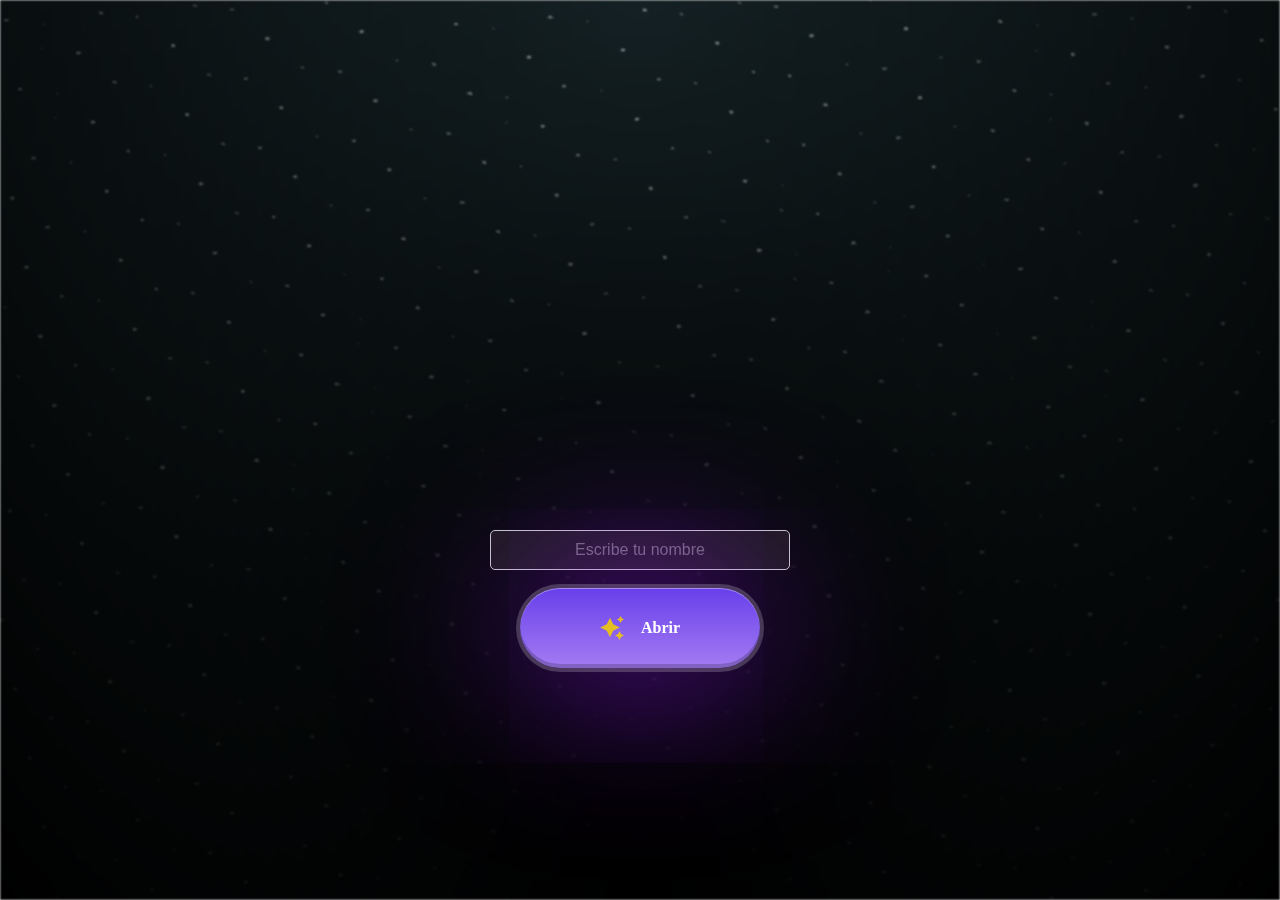
<file: index.html>
<html lang="en">

<head>
  <meta charset="UTF-8">
  <meta name="viewport" content="width=device-width, initial-scale=1.0">
  <link rel="shortcut icon" href="images/gift.png" type="image/x-icon">
  <link rel="stylesheet" href="css/index.css">

  <!-- Document Title -->
  <title>Tengo algo para ti</title>
</head>

<body>
  <!-- Background -->
  <div class="night"></div>

  <!-- Title -->
  <h1 class="title"></h1>

   <!-- Input and Button -->
   <div style="position: absolute; top: 50vh; width: 100%; display: flex; flex-direction: column; align-items: center;">
    <input
      type="text"
      id="nameInput"
      placeholder="Escribe tu nombre"
    />
    <a href="#" class="btn" id="openButton">
      <svg height="24" width="24" fill="#FFFFFF" viewBox="0 0 24 24" data-name="Layer 1" id="Layer_1" class="sparkle">
        <path
          d="M10,21.236,6.755,14.745.264,11.5,6.755,8.255,10,1.764l3.245,6.491L19.736,11.5l-6.491,3.245ZM18,21l1.5,3L21,21l3-1.5L21,18l-1.5-3L18,18l-3,1.5ZM19.333,4.667,20.5,7l1.167-2.333L24,3.5,21.667,2.333,20.5,0,19.333,2.333,17,3.5Z">
        </path>
      </svg>
      <span class="text">Abrir</span>
    </a>
  </div>

  <script src="js/index.js"></script>
</body>

</html>
</file>
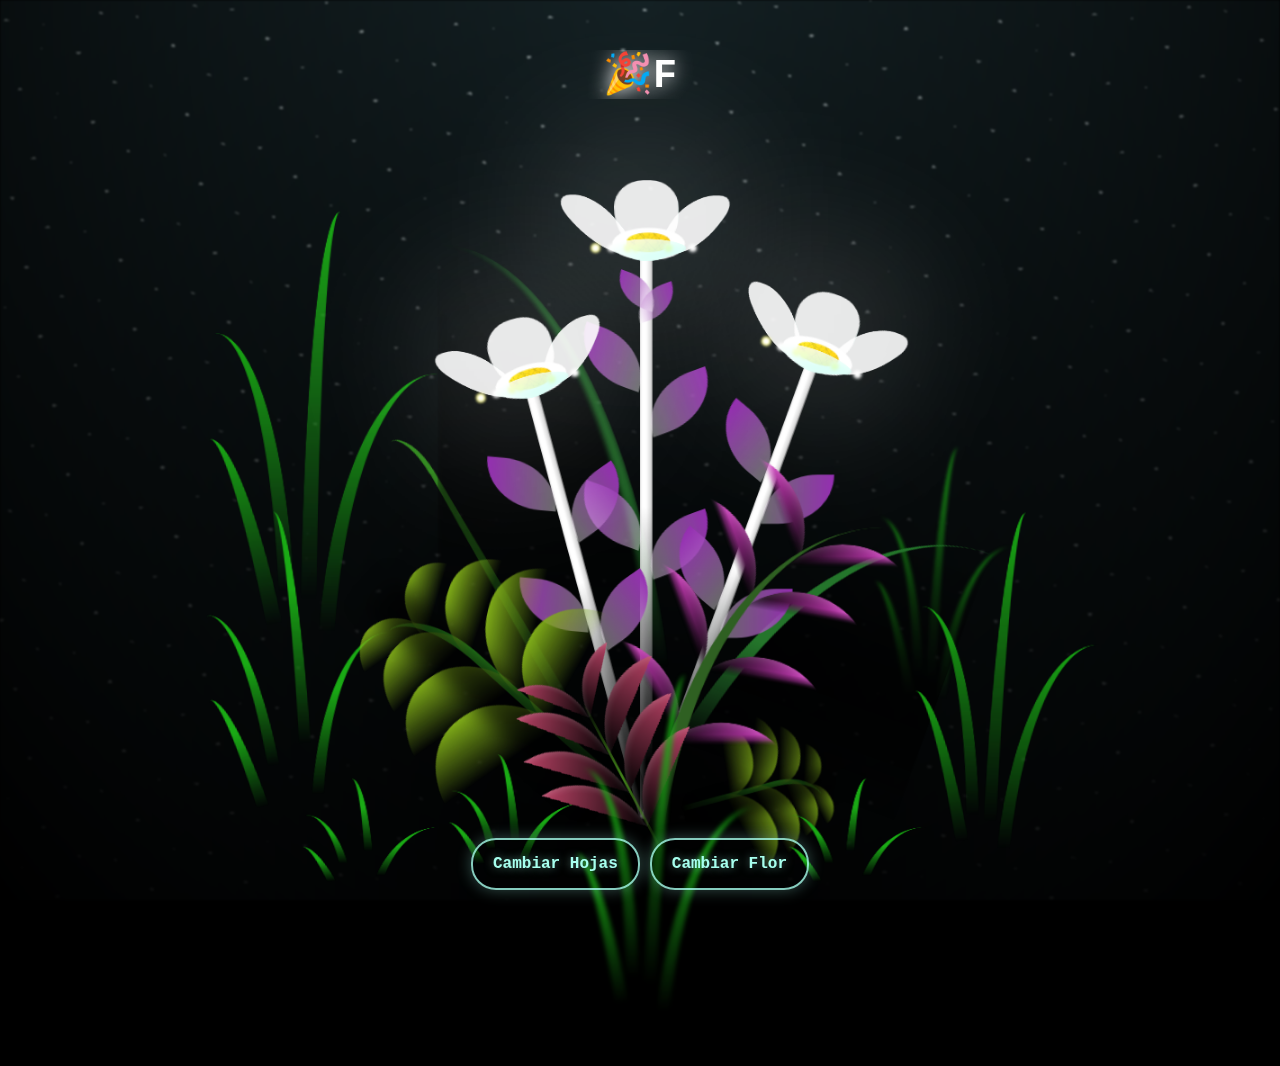
<file: flower.html>
<!DOCTYPE html>
<html lang="en">

<head>
  <meta charset="UTF-8">
  <meta http-equiv="X-UA-Compatible" content="IE=edge">
  <meta name="viewport" content="width=device-width, initial-scale=1.0">
  <link rel="shortcut icon" href="images/gift.png" type="image/x-icon">
  <link rel="stylesheet" href="css/style.css">

  <!-- Document Title -->
  <title>Feliz Dia!!!</title>
</head>

<body class="not-loaded">
  <!-- Background -->
  <div class="control-buttons">
    <button id="changeGradientBtn" class="gradient-button">Cambiar Hojas</button>
    <button id="changeLeavesBtn" class="gradient-button">Cambiar Flor</button>
  </div>
 
  <div class="night"></div>
  <!-- Flower -->
  <div class="flowers">
    <div class="flower flower--1">
      <div class="flower__leafs flower__leafs--1">
        <div class="flower__leaf flower__leaf--1"></div>
        <div class="flower__leaf flower__leaf--2"></div>
        <div class="flower__leaf flower__leaf--3"></div>
        <div class="flower__leaf flower__leaf--4"></div>
        <div class="flower__white-circle"></div>

        <div class="flower__light flower__light--1"></div>
        <div class="flower__light flower__light--2"></div>
        <div class="flower__light flower__light--3"></div>
        <div class="flower__light flower__light--4"></div>
        <div class="flower__light flower__light--5"></div>
        <div class="flower__light flower__light--6"></div>
        <div class="flower__light flower__light--7"></div>
        <div class="flower__light flower__light--8"></div>

      </div>
      <div class="flower__line">
        <div class="flower__line__leaf flower__line__leaf--1"></div>
        <div class="flower__line__leaf flower__line__leaf--2"></div>
        <div class="flower__line__leaf flower__line__leaf--3"></div>
        <div class="flower__line__leaf flower__line__leaf--4"></div>
        <div class="flower__line__leaf flower__line__leaf--5"></div>
        <div class="flower__line__leaf flower__line__leaf--6"></div>
      </div>
    </div>

    <div class="flower flower--2">
      <div class="flower__leafs flower__leafs--2">
        <div class="flower__leaf flower__leaf--1"></div>
        <div class="flower__leaf flower__leaf--2"></div>
        <div class="flower__leaf flower__leaf--3"></div>
        <div class="flower__leaf flower__leaf--4"></div>
        <div class="flower__white-circle"></div>

        <div class="flower__light flower__light--1"></div>
        <div class="flower__light flower__light--2"></div>
        <div class="flower__light flower__light--3"></div>
        <div class="flower__light flower__light--4"></div>
        <div class="flower__light flower__light--5"></div>
        <div class="flower__light flower__light--6"></div>
        <div class="flower__light flower__light--7"></div>
        <div class="flower__light flower__light--8"></div>

      </div>
      <div class="flower__line">
        <div class="flower__line__leaf flower__line__leaf--1"></div>
        <div class="flower__line__leaf flower__line__leaf--2"></div>
        <div class="flower__line__leaf flower__line__leaf--3"></div>
        <div class="flower__line__leaf flower__line__leaf--4"></div>
      </div>
    </div>

    <div class="flower flower--3">
      <div class="flower__leafs flower__leafs--3">
        <div class="flower__leaf flower__leaf--1"></div>
        <div class="flower__leaf flower__leaf--2"></div>
        <div class="flower__leaf flower__leaf--3"></div>
        <div class="flower__leaf flower__leaf--4"></div>
        <div class="flower__white-circle"></div>

        <div class="flower__light flower__light--1"></div>
        <div class="flower__light flower__light--2"></div>
        <div class="flower__light flower__light--3"></div>
        <div class="flower__light flower__light--4"></div>
        <div class="flower__light flower__light--5"></div>
        <div class="flower__light flower__light--6"></div>
        <div class="flower__light flower__light--7"></div>
        <div class="flower__light flower__light--8"></div>

      </div>
      <div class="flower__line">
        <div class="flower__line__leaf flower__line__leaf--1"></div>
        <div class="flower__line__leaf flower__line__leaf--2"></div>
        <div class="flower__line__leaf flower__line__leaf--3"></div>
        <div class="flower__line__leaf flower__line__leaf--4"></div>
      </div>
    </div>

    <div class="grow-ans" style="--d:1.2s">
      <div class="flower__g-long">
        <div class="flower__g-long__top"></div>
        <div class="flower__g-long__bottom"></div>
      </div>
    </div>

    <div class="growing-grass">
      <div class="flower__grass flower__grass--1">
        <div class="flower__grass--top"></div>
        <div class="flower__grass--bottom"></div>
        <div class="flower__grass__leaf flower__grass__leaf--1"></div>
        <div class="flower__grass__leaf flower__grass__leaf--2"></div>
        <div class="flower__grass__leaf flower__grass__leaf--3"></div>
        <div class="flower__grass__leaf flower__grass__leaf--4"></div>
        <div class="flower__grass__leaf flower__grass__leaf--5"></div>
        <div class="flower__grass__leaf flower__grass__leaf--6"></div>
        <div class="flower__grass__leaf flower__grass__leaf--7"></div>
        <div class="flower__grass__leaf flower__grass__leaf--8"></div>
        <div class="flower__grass__overlay"></div>
      </div>
    </div>

    <div class="growing-grass">
      <div class="flower__grass flower__grass--2">
        <div class="flower__grass--top"></div>
        <div class="flower__grass--bottom"></div>
        <div class="flower__grass__leaf flower__grass__leaf--1"></div>
        <div class="flower__grass__leaf flower__grass__leaf--2"></div>
        <div class="flower__grass__leaf flower__grass__leaf--3"></div>
        <div class="flower__grass__leaf flower__grass__leaf--4"></div>
        <div class="flower__grass__leaf flower__grass__leaf--5"></div>
        <div class="flower__grass__leaf flower__grass__leaf--6"></div>
        <div class="flower__grass__leaf flower__grass__leaf--7"></div>
        <div class="flower__grass__leaf flower__grass__leaf--8"></div>
        <div class="flower__grass__overlay"></div>
      </div>
    </div>

    <div class="grow-ans" style="--d:2.4s">
      <div class="flower__g-right flower__g-right--1">
        <div class="leaf"></div>
      </div>
    </div>

    <div class="grow-ans" style="--d:2.8s">
      <div class="flower__g-right flower__g-right--2">
        <div class="leaf"></div>
      </div>
    </div>

    <div class="grow-ans" style="--d:2.8s">
      <div class="flower__g-front">
        <div class="flower__g-front__leaf-wrapper flower__g-front__leaf-wrapper--1">
          <div class="flower__g-front__leaf"></div>
        </div>
        <div class="flower__g-front__leaf-wrapper flower__g-front__leaf-wrapper--2">
          <div class="flower__g-front__leaf"></div>
        </div>
        <div class="flower__g-front__leaf-wrapper flower__g-front__leaf-wrapper--3">
          <div class="flower__g-front__leaf"></div>
        </div>
        <div class="flower__g-front__leaf-wrapper flower__g-front__leaf-wrapper--4">
          <div class="flower__g-front__leaf"></div>
        </div>
        <div class="flower__g-front__leaf-wrapper flower__g-front__leaf-wrapper--5">
          <div class="flower__g-front__leaf"></div>
        </div>
        <div class="flower__g-front__leaf-wrapper flower__g-front__leaf-wrapper--6">
          <div class="flower__g-front__leaf"></div>
        </div>
        <div class="flower__g-front__leaf-wrapper flower__g-front__leaf-wrapper--7">
          <div class="flower__g-front__leaf"></div>
        </div>
        <div class="flower__g-front__leaf-wrapper flower__g-front__leaf-wrapper--8">
          <div class="flower__g-front__leaf"></div>
        </div>
        <div class="flower__g-front__line"></div>
      </div>
    </div>

    <div class="grow-ans" style="--d:3.2s">
      <div class="flower__g-fr">
        <div class="leaf"></div>
        <div class="flower__g-fr__leaf flower__g-fr__leaf--1"></div>
        <div class="flower__g-fr__leaf flower__g-fr__leaf--2"></div>
        <div class="flower__g-fr__leaf flower__g-fr__leaf--3"></div>
        <div class="flower__g-fr__leaf flower__g-fr__leaf--4"></div>
        <div class="flower__g-fr__leaf flower__g-fr__leaf--5"></div>
        <div class="flower__g-fr__leaf flower__g-fr__leaf--6"></div>
        <div class="flower__g-fr__leaf flower__g-fr__leaf--7"></div>
        <div class="flower__g-fr__leaf flower__g-fr__leaf--8"></div>
      </div>
    </div>

    <div class="long-g long-g--0">
      <div class="grow-ans" style="--d:3s">
        <div class="leaf leaf--0"></div>
      </div>
      <div class="grow-ans" style="--d:2.2s">
        <div class="leaf leaf--1"></div>
      </div>
      <div class="grow-ans" style="--d:3.4s">
        <div class="leaf leaf--2"></div>
      </div>
      <div class="grow-ans" style="--d:3.6s">
        <div class="leaf leaf--3"></div>
      </div>
    </div>

    <div class="long-g long-g--1">
      <div class="grow-ans" style="--d:3.6s">
        <div class="leaf leaf--0"></div>
      </div>
      <div class="grow-ans" style="--d:3.8s">
        <div class="leaf leaf--1"></div>
      </div>
      <div class="grow-ans" style="--d:4s">
        <div class="leaf leaf--2"></div>
      </div>
      <div class="grow-ans" style="--d:4.2s">
        <div class="leaf leaf--3"></div>
      </div>
    </div>

    <div class="long-g long-g--2">
      <div class="grow-ans" style="--d:4s">
        <div class="leaf leaf--0"></div>
      </div>
      <div class="grow-ans" style="--d:4.2s">
        <div class="leaf leaf--1"></div>
      </div>
      <div class="grow-ans" style="--d:4.4s">
        <div class="leaf leaf--2"></div>
      </div>
      <div class="grow-ans" style="--d:4.6s">
        <div class="leaf leaf--3"></div>
      </div>
    </div>

    <div class="long-g long-g--3">
      <div class="grow-ans" style="--d:4s">
        <div class="leaf leaf--0"></div>
      </div>
      <div class="grow-ans" style="--d:4.2s">
        <div class="leaf leaf--1"></div>
      </div>
      <div class="grow-ans" style="--d:3s">
        <div class="leaf leaf--2"></div>
      </div>
      <div class="grow-ans" style="--d:3.6s">
        <div class="leaf leaf--3"></div>
      </div>
    </div>

    <div class="long-g long-g--4">
      <div class="grow-ans" style="--d:4s">
        <div class="leaf leaf--0"></div>
      </div>
      <div class="grow-ans" style="--d:4.2s">
        <div class="leaf leaf--1"></div>
      </div>
      <div class="grow-ans" style="--d:3s">
        <div class="leaf leaf--2"></div>
      </div>
      <div class="grow-ans" style="--d:3.6s">
        <div class="leaf leaf--3"></div>
      </div>
    </div>

    <div class="long-g long-g--5">
      <div class="grow-ans" style="--d:4s">
        <div class="leaf leaf--0"></div>
      </div>
      <div class="grow-ans" style="--d:4.2s">
        <div class="leaf leaf--1"></div>
      </div>
      <div class="grow-ans" style="--d:3s">
        <div class="leaf leaf--2"></div>
      </div>
      <div class="grow-ans" style="--d:3.6s">
        <div class="leaf leaf--3"></div>
      </div>
    </div>

    <div class="long-g long-g--6">
      <div class="grow-ans" style="--d:4.2s">
        <div class="leaf leaf--0"></div>
      </div>
      <div class="grow-ans" style="--d:4.4s">
        <div class="leaf leaf--1"></div>
      </div>
      <div class="grow-ans" style="--d:4.6s">
        <div class="leaf leaf--2"></div>
      </div>
      <div class="grow-ans" style="--d:4.8s">
        <div class="leaf leaf--3"></div>
      </div>
    </div>

    <div class="long-g long-g--7">
      <div class="grow-ans" style="--d:3s">
        <div class="leaf leaf--0"></div>
      </div>
      <div class="grow-ans" style="--d:3.2s">
        <div class="leaf leaf--1"></div>
      </div>
      <div class="grow-ans" style="--d:3.5s">
        <div class="leaf leaf--2"></div>
      </div>
      <div class="grow-ans" style="--d:3.6s">
        <div class="leaf leaf--3"></div>
      </div>
    </div>
  </div>

  <!-- Title -->
  <h1 class="title"><span id="title"></span></h1>

</body>

</html>

<!-- Import Javascript -->
<script src="js/main.js"></script>
</file>
<file: css/index.css>
*,
*::after,
*::before {
  padding: 0;
  margin: 0;
  box-sizing: border-box;
}

:root {
  --dark-color: #000;
}

.night {
  position: fixed;
  left: 50%;
  top: 0;
  transform: translateX(-50%);
  width: 100%;
  height: 100%;
  filter: blur(0.1vmin);
  background-image: radial-gradient(ellipse at top, transparent 0%, var(--dark-color)), radial-gradient(ellipse at bottom, var(--dark-color), rgba(145, 233, 255, 0.2)), repeating-linear-gradient(220deg, rgb(0, 0, 0) 0px, rgb(0, 0, 0) 19px, transparent 19px, transparent 22px), repeating-linear-gradient(189deg, rgb(0, 0, 0) 0px, rgb(0, 0, 0) 19px, transparent 19px, transparent 22px), repeating-linear-gradient(148deg, rgb(0, 0, 0) 0px, rgb(0, 0, 0) 19px, transparent 19px, transparent 22px), linear-gradient(90deg, rgb(255, 255, 250), rgb(240, 240, 240));
}

.title {
  position: absolute;
  top: 0;
  left: 0;
  color: white;
  font-family: 'Courier New', Courier, monospace;
  text-align: center;
  display: flex;
  flex-wrap: wrap;
  justify-content: center;
  align-content: center;
  align-items: center;

  width: 100%;
  height: 100vh;
  text-shadow: 0 0 20px white;
}

@media (min-width: 500px) {
  .title {
    letter-spacing: 10px;
  }
}

@keyframes typing {
  from {
    opacity: 0;
  }

  to {
    opacity: 1;
  }
}

/* Terapkan animasi dengan delay */
.title span {
  opacity: 0;
  animation: typing 1s ease forwards;
  animation-delay: var(--delay);
}

div {
  display: flex;
  flex-direction: column;
  align-items: center;
  gap: 20px;
}

input#nameInput {
  padding: 10px;
  margin-top: 80px;
  font-size: 16px;
  border-radius: 5px;
  border: 1px solid #ccc;
  text-align: center;
  width: 80%;
  max-width: 300px;
  background-color: #1a1a1a;
  color: #fff;
}

a.btn {
  display: flex;
  justify-content: center;
  align-items: center;
  background-color: #333;
  border-radius: 50px;
  text-decoration: none;
  padding: 10px 20px;
  font-size: 1rem;
  color: #fff;
  transition: background-color 0.3s;
  background: linear-gradient(0deg, #A47CF3, #683FEA);
  box-shadow: inset 0px 1px 0px 0px rgba(255, 255, 255, 0.4),
    inset 0px -4px 0px 0px rgba(0, 0, 0, 0.2),
    0px 0px 0px 4px rgba(255, 255, 255, 0.2),
    0px 0px 180px 0px #9917FF;
  transform: translateY(-2px);
}

a.btn:hover {
  background-color: #0ebd28;
}

a.btn svg {
  margin-right: 5px;
}

.btn {
  border: none;
  width: 15em;
  height: 5em;
  border-radius: 3em;
  display: flex;
  justify-content: center;
  align-items: center;
  gap: 12px;
  background: #1C1A1C;
  cursor: pointer;
  transition: all 450ms ease-in-out;
}

.sparkle {
  fill: rgb(228, 190, 35);
  transition: all 800ms ease;
}

.text {
  font-weight: 600;
  color: white;
  font-size: medium;
  transition: all 800ms ease;
}


.btn:hover .text {
  color: white;
  transform: scale(1.2);
  transition: all 800ms ease;
}

.btn:hover .sparkle {
  transform: scale(1.5);
}
</file>
<file: css/style.css>
*,
*::after,
*::before {
  padding: 0;
  margin: 0;
  box-sizing: border-box;
}

:root {
  --dark-color: #000;
}

.control-buttons {
  position: fixed;
  bottom: 10px;
  
  display: flex;
  flex-direction: row;
  gap: 10px;
  z-index: 1000;
}

.gradient-button {
  padding: 15px 20px;
  background: transparent;
  border: 2px solid rgba(167, 255, 238, 0.8);
  color: #a7ffee;
  font-family: 'Courier New', Courier, monospace;
  font-size: 16px;
  font-weight: bold;
  cursor: pointer;
  border-radius: 25px;
  text-shadow: 0 0 10px rgba(167, 255, 238, 0.5);
  box-shadow: 0 0 15px rgba(167, 255, 238, 0.3);
  transition: all 0.3s ease;
  white-space: normal; /* Permite el salto de línea automático */
  overflow: hidden; /* Evita desbordes visuales */
}

/* Estilos específicos para pantallas pequeñas */
@media (max-width: 480px) {
  .gradient-button {
    width: 130px;
    padding: 10px 15px; /* Reducir el tamaño del padding */
    font-size: 12px;    /* Disminuir el tamaño de la fuente */
    border-radius: 20px; /* Ajustar el borde redondeado */
    box-shadow: 0 0 10px rgba(167, 255, 238, 0.3); /* Reducir el brillo */
  }
}

.gradient-button:hover {
  background: rgba(167, 255, 238, 0.1);
  box-shadow: 0 0 20px rgba(167, 255, 238, 0.5);
}

.title {
  position: absolute;
  width: 100%;
  text-align: center;
  margin-top: 50px;
  top: 0;
  left: 0;
  color: white;
  font-family: 'Courier New', Courier, monospace;
  font-size: 40px; /* Tamaño por defecto para pantallas grandes */
  text-shadow: 0px 0px 20px white;
  word-wrap: break-word; /* Asegura que el texto largo no se salga */
  overflow: hidden; /* Previene desbordes del contenedor */
}

@media (max-width: 768px) {
  .title {
    font-size: 40px; /* Tamaño ajustado para tabletas */
    margin-top: 30px; /* Ajusta el margen */
  }
}

@media (max-width: 480px) {
  .title {
    font-size: 35px; /* Tamaño más pequeño para móviles */
    margin-top: 20px; /* Ajusta el margen */
  }
}



body {
  display: flex;
  align-items: flex-end;
  justify-content: center;
  min-height: 100vh;
  background-color: var(--dark-color);
  overflow: hidden;
  perspective: 1000px;
}

.night {
  position: fixed;
  left: 50%;
  top: 0;
  transform: translateX(-50%);
  width: 100%;
  height: 100%;
  filter: blur(0.1vmin);
  background-image: radial-gradient(ellipse at top, transparent 0%, var(--dark-color)), radial-gradient(ellipse at bottom, var(--dark-color), rgba(145, 233, 255, 0.2)), repeating-linear-gradient(220deg, rgb(0, 0, 0) 0px, rgb(0, 0, 0) 19px, transparent 19px, transparent 22px), repeating-linear-gradient(189deg, rgb(0, 0, 0) 0px, rgb(0, 0, 0) 19px, transparent 19px, transparent 22px), repeating-linear-gradient(148deg, rgb(0, 0, 0) 0px, rgb(0, 0, 0) 19px, transparent 19px, transparent 22px), linear-gradient(90deg, rgb(255, 255, 250), rgb(240, 240, 240));
}

.flowers {
  position: relative;
  transform: scale(0.9);
}

.flower {
  position: absolute;
  bottom: 10vmin;
  transform-origin: bottom center;
  z-index: 10;
  --fl-speed: 0.8s;
}

.flower--1 {
  animation: moving-flower-1 4s linear infinite;
}

.flower--1 .flower__line {
  height: 70vmin;
  animation-delay: 0.3s;
}

.flower--1 .flower__line__leaf--1 {
  animation: blooming-leaf-right var(--fl-speed) 1.6s backwards;
}

.flower--1 .flower__line__leaf--2 {
  animation: blooming-leaf-right var(--fl-speed) 1.4s backwards;
}

.flower--1 .flower__line__leaf--3 {
  animation: blooming-leaf-left var(--fl-speed) 1.2s backwards;
}

.flower--1 .flower__line__leaf--4 {
  animation: blooming-leaf-left var(--fl-speed) 1s backwards;
}

.flower--1 .flower__line__leaf--5 {
  animation: blooming-leaf-right var(--fl-speed) 1.8s backwards;
}

.flower--1 .flower__line__leaf--6 {
  animation: blooming-leaf-left var(--fl-speed) 2s backwards;
}

.flower--2 {
  left: 50%;
  transform: rotate(20deg);
  animation: moving-flower-2 4s linear infinite;
}

.flower--2 .flower__line {
  height: 60vmin;
  animation-delay: 0.6s;
}

.flower--2 .flower__line__leaf--1 {
  animation: blooming-leaf-right var(--fl-speed) 1.9s backwards;
}

.flower--2 .flower__line__leaf--2 {
  animation: blooming-leaf-right var(--fl-speed) 1.7s backwards;
}

.flower--2 .flower__line__leaf--3 {
  animation: blooming-leaf-left var(--fl-speed) 1.5s backwards;
}

.flower--2 .flower__line__leaf--4 {
  animation: blooming-leaf-left var(--fl-speed) 1.3s backwards;
}

.flower--3 {
  left: 50%;
  transform: rotate(-15deg);
  animation: moving-flower-3 4s linear infinite;
}

.flower--3 .flower__line {
  animation-delay: 0.9s;
}

.flower--3 .flower__line__leaf--1 {
  animation: blooming-leaf-right var(--fl-speed) 2.5s backwards;
}

.flower--3 .flower__line__leaf--2 {
  animation: blooming-leaf-right var(--fl-speed) 2.3s backwards;
}

.flower--3 .flower__line__leaf--3 {
  animation: blooming-leaf-left var(--fl-speed) 2.1s backwards;
}

.flower--3 .flower__line__leaf--4 {
  animation: blooming-leaf-left var(--fl-speed) 1.9s backwards;
}

.flower__leafs {
  position: relative;
  animation: blooming-flower 2s backwards;
}

.flower__leafs--1 {
  animation-delay: 1.1s;
}

.flower__leafs--2 {
  animation-delay: 1.4s;
}

.flower__leafs--3 {
  animation-delay: 1.7s;
}

.flower__leafs::after {
  content: "";
  position: absolute;
  left: 0;
  top: 0;
  transform: translate(-50%, -100%);
  width: 8vmin;
  height: 8vmin;
  background-color: #fff;
  filter: blur(10vmin);
}

.flower__leaf {
  position: absolute;
  bottom: 0;
  left: 50%;
  width: 8vmin;
  height: 11vmin;
  border-radius: 51% 49% 47% 53%/44% 45% 55% 69%;
  background-color: #a7ffee;
  background-image: linear-gradient(to top, #fff, #fff);
  transform-origin: bottom center;
  opacity: 0.9;
  box-shadow: inset 0 0 2vmin rgba(255, 255, 255, 0.5);
}

.flower__leaf--1 {
  transform: translate(-10%, 1%) rotateY(40deg) rotateX(-50deg);
}

.flower__leaf--2 {
  transform: translate(-50%, -4%) rotateX(40deg);
}

.flower__leaf--3 {
  transform: translate(-90%, 0%) rotateY(45deg) rotateX(50deg);
}

.flower__leaf--4 {
  width: 8vmin;
  height: 8vmin;
  transform-origin: bottom left;
  border-radius: 4vmin 10vmin 4vmin 4vmin;
  transform: translate(0%, 18%) rotateX(70deg) rotate(-43deg);
  background-image: linear-gradient(to top, rgba(255, 2555, 255, 0.4), #fff);
  z-index: 1;
  opacity: 0.8;
  -webkit-transform: translate(0%, 18%) rotateX(70deg) rotate(-43deg);
  -moz-transform: translate(0%, 18%) rotateX(70deg) rotate(-43deg);
  -ms-transform: translate(0%, 18%) rotateX(70deg) rotate(-43deg);
  -o-transform: translate(0%, 18%) rotateX(70deg) rotate(-43deg);
}

.flower__white-circle {
  position: absolute;
  left: -3.5vmin;
  top: -3vmin;
  width: 9vmin;
  height: 4vmin;
  border-radius: 50%;
  background-color: #fff;
}

.flower__white-circle::after {
  content: "";
  position: absolute;
  left: 50%;
  top: 45%;
  transform: translate(-50%, -50%);
  width: 60%;
  height: 60%;
  border-radius: inherit;
  background-image: repeating-linear-gradient(135deg, rgba(0, 0, 0, 0.03) 0px, rgba(0, 0, 0, 0.03) 1px, transparent 1px, transparent 12px), repeating-linear-gradient(45deg, rgba(0, 0, 0, 0.03) 0px, rgba(0, 0, 0, 0.03) 1px, transparent 1px, transparent 12px), repeating-linear-gradient(67.5deg, rgba(0, 0, 0, 0.03) 0px, rgba(0, 0, 0, 0.03) 1px, transparent 1px, transparent 12px), repeating-linear-gradient(135deg, rgba(0, 0, 0, 0.03) 0px, rgba(0, 0, 0, 0.03) 1px, transparent 1px, transparent 12px), repeating-linear-gradient(45deg, rgba(0, 0, 0, 0.03) 0px, rgba(0, 0, 0, 0.03) 1px, transparent 1px, transparent 12px), repeating-linear-gradient(112.5deg, rgba(0, 0, 0, 0.03) 0px, rgba(0, 0, 0, 0.03) 1px, transparent 1px, transparent 12px), repeating-linear-gradient(112.5deg, rgba(0, 0, 0, 0.03) 0px, rgba(0, 0, 0, 0.03) 1px, transparent 1px, transparent 12px), repeating-linear-gradient(45deg, rgba(0, 0, 0, 0.03) 0px, rgba(0, 0, 0, 0.03) 1px, transparent 1px, transparent 12px), repeating-linear-gradient(22.5deg, rgba(0, 0, 0, 0.03) 0px, rgba(0, 0, 0, 0.03) 1px, transparent 1px, transparent 12px), repeating-linear-gradient(45deg, rgba(0, 0, 0, 0.03) 0px, rgba(0, 0, 0, 0.03) 1px, transparent 1px, transparent 12px), repeating-linear-gradient(22.5deg, rgba(0, 0, 0, 0.03) 0px, rgba(0, 0, 0, 0.03) 1px, transparent 1px, transparent 12px), repeating-linear-gradient(135deg, rgba(0, 0, 0, 0.03) 0px, rgba(0, 0, 0, 0.03) 1px, transparent 1px, transparent 12px), repeating-linear-gradient(157.5deg, rgba(0, 0, 0, 0.03) 0px, rgba(0, 0, 0, 0.03) 1px, transparent 1px, transparent 12px), repeating-linear-gradient(67.5deg, rgba(0, 0, 0, 0.03) 0px, rgba(0, 0, 0, 0.03) 1px, transparent 1px, transparent 12px), repeating-linear-gradient(67.5deg, rgba(0, 0, 0, 0.03) 0px, rgba(0, 0, 0, 0.03) 1px, transparent 1px, transparent 12px), linear-gradient(90deg, rgb(255, 235, 18), rgb(255, 206, 0));
}

.flower__line {
  height: 55vmin;
  width: 1.5vmin;
  background-image: linear-gradient(to left, rgba(0, 0, 0, 0.2), transparent, rgba(255, 255, 255, 0.2)), linear-gradient(to top, transparent 10%, #fff, #fff);
  box-shadow: inset 0 0 2px rgba(0, 0, 0, 0.5);
  animation: grow-flower-tree 4s backwards;
}

.flower__line__leaf {
  --w: 7vmin;
  --h: calc(var(--w) + 2vmin);
  position: absolute;
  top: 20%;
  left: 90%;
  width: var(--w);
  height: var(--h);
  border-top-right-radius: var(--h);
  border-bottom-left-radius: var(--h);
  background-image: linear-gradient(to top, rgba(255, 255, 255, 0.4), #942eb1);
}

.flower__line__leaf--1 {
  transform: rotate(70deg) rotateY(30deg);
}

.flower__line__leaf--2 {
  top: 45%;
  transform: rotate(70deg) rotateY(30deg);
}

.flower__line__leaf--3,
.flower__line__leaf--4,
.flower__line__leaf--6 {
  border-top-right-radius: 0;
  border-bottom-left-radius: 0;
  border-top-left-radius: var(--h);
  border-bottom-right-radius: var(--h);
  left: -460%;
  top: 12%;
  transform: rotate(-70deg) rotateY(30deg);
}

.flower__line__leaf--4 {
  top: 40%;
}

.flower__line__leaf--5 {
  top: 0;
  transform-origin: left;
  transform: rotate(70deg) rotateY(30deg) scale(0.6);
}

.flower__line__leaf--6 {
  top: -2%;
  left: -450%;
  transform-origin: right;
  transform: rotate(-70deg) rotateY(30deg) scale(0.6);
}

.flower__light {
  position: absolute;
  bottom: 0vmin;
  width: 1vmin;
  height: 1vmin;
  background-color: rgb(255, 251, 0);
  border-radius: 50%;
  filter: blur(0.2vmin);
  animation: light-ans 4s linear infinite backwards;
}

.flower__light:nth-child(odd) {
  background-color: #fff;
}

.flower__light--1 {
  left: -2vmin;
  animation-delay: 1s;
}

.flower__light--2 {
  left: 3vmin;
  animation-delay: 0.5s;
}

.flower__light--3 {
  left: -6vmin;
  animation-delay: 0.3s;
}

.flower__light--4 {
  left: 6vmin;
  animation-delay: 0.9s;
}

.flower__light--5 {
  left: -1vmin;
  animation-delay: 1.5s;
}

.flower__light--6 {
  left: -4vmin;
  animation-delay: 3s;
}

.flower__light--7 {
  left: 3vmin;
  animation-delay: 2s;
}

.flower__light--8 {
  left: -6vmin;
  animation-delay: 3.5s;
}

.flower__grass {
  --c: #2a911e;
  --line-w: 1.5vmin;
  position: absolute;
  bottom: 12vmin;
  left: -7vmin;
  display: flex;
  flex-direction: column;
  align-items: flex-end;
  z-index: 20;
  transform-origin: bottom center;
  transform: rotate(-48deg) rotateY(40deg);
}

.flower__grass--1 {
  animation: moving-grass 2s linear infinite;
}

.flower__grass--2 {
  left: 2vmin;
  bottom: 10vmin;
  transform: scale(0.5) rotate(75deg) rotateX(10deg) rotateY(-200deg);
  opacity: 0.8;
  z-index: 0;
  animation: moving-grass--2 1.5s linear infinite;
}

.flower__grass--top {
  width: 7vmin;
  height: 10vmin;
  border-top-right-radius: 100%;
  border-right: var(--line-w) solid var(--c);
  transform-origin: bottom center;
  transform: rotate(-2deg);
}

.flower__grass--bottom {
  margin-top: -2px;
  width: var(--line-w);
  height: 25vmin;
  background-image: linear-gradient(to top, transparent, var(--c));
}

.flower__grass__leaf {
  --size: 10vmin;
  position: absolute;
  width: calc(var(--size) * 2.1);
  height: var(--size);
  border-top-left-radius: var(--size);
  border-top-right-radius: var(--size);
  background-image: linear-gradient(to top, transparent, transparent 30%, #7fac19);
  z-index: 100;
}

.flower__grass__leaf--1 {
  top: -6%;
  left: 30%;
  --size: 6vmin;
  transform: rotate(-20deg);
  animation: growing-grass-ans--1 2s 2.6s backwards;
}

@keyframes growing-grass-ans--1 {
  0% {
    transform-origin: bottom left;
    transform: rotate(-20deg) scale(0);
  }
}

.flower__grass__leaf--2 {
  top: -5%;
  left: -110%;
  --size: 6vmin;
  transform: rotate(10deg);
  animation: growing-grass-ans--2 2s 2.4s linear backwards;
}

@keyframes growing-grass-ans--2 {
  0% {
    transform-origin: bottom right;
    transform: rotate(10deg) scale(0);
  }
}

.flower__grass__leaf--3 {
  top: 5%;
  left: 60%;
  --size: 8vmin;
  transform: rotate(-18deg) rotateX(-20deg);
  animation: growing-grass-ans--3 2s 2.2s linear backwards;
}

@keyframes growing-grass-ans--3 {
  0% {
    transform-origin: bottom left;
    transform: rotate(-18deg) rotateX(-20deg) scale(0);
  }
}

.flower__grass__leaf--4 {
  top: 6%;
  left: -135%;
  --size: 8vmin;
  transform: rotate(2deg);
  animation: growing-grass-ans--4 2s 2s linear backwards;
}

@keyframes growing-grass-ans--4 {
  0% {
    transform-origin: bottom right;
    transform: rotate(2deg) scale(0);
  }
}

.flower__grass__leaf--5 {
  top: 20%;
  left: 60%;
  --size: 10vmin;
  transform: rotate(-24deg) rotateX(-20deg);
  animation: growing-grass-ans--5 2s 1.8s linear backwards;
}

@keyframes growing-grass-ans--5 {
  0% {
    transform-origin: bottom left;
    transform: rotate(-24deg) rotateX(-20deg) scale(0);
  }
}

.flower__grass__leaf--6 {
  top: 22%;
  left: -180%;
  --size: 10vmin;
  transform: rotate(10deg);
  animation: growing-grass-ans--6 2s 1.6s linear backwards;
}

@keyframes growing-grass-ans--6 {
  0% {
    transform-origin: bottom right;
    transform: rotate(10deg) scale(0);
  }
}

.flower__grass__leaf--7 {
  top: 39%;
  left: 70%;
  --size: 10vmin;
  transform: rotate(-10deg);
  animation: growing-grass-ans--7 2s 1.4s linear backwards;
}

@keyframes growing-grass-ans--7 {
  0% {
    transform-origin: bottom left;
    transform: rotate(-10deg) scale(0);
  }
}

.flower__grass__leaf--8 {
  top: 40%;
  left: -215%;
  --size: 11vmin;
  transform: rotate(10deg);
  animation: growing-grass-ans--8 2s 1.2s linear backwards;
}

@keyframes growing-grass-ans--8 {
  0% {
    transform-origin: bottom right;
    transform: rotate(10deg) scale(0);
  }
}

.flower__grass__overlay {
  position: absolute;
  top: -10%;
  right: 0%;
  width: 100%;
  height: 100%;
  background-color: rgba(0, 0, 0, 0.6);
  filter: blur(1.5vmin);
  z-index: 100;
}

.flower__g-long {
  --w: 2vmin;
  --h: 6vmin;
  --c: #2f871c;
  position: absolute;
  bottom: 10vmin;
  left: -3vmin;
  transform-origin: bottom center;
  transform: rotate(-30deg) rotateY(-20deg);
  display: flex;
  flex-direction: column;
  align-items: flex-end;
  animation: flower-g-long-ans 3s linear infinite;
}

@keyframes flower-g-long-ans {

  0%,
  100% {
    transform: rotate(-30deg) rotateY(-20deg);
  }

  50% {
    transform: rotate(-32deg) rotateY(-20deg);
  }
}

.flower__g-long__top {
  top: calc(var(--h) * -1);
  width: calc(var(--w) + 1vmin);
  height: var(--h);
  border-top-right-radius: 100%;
  border-right: 0.7vmin solid var(--c);
  transform: translate(-0.7vmin, 1vmin);
}

.flower__g-long__bottom {
  width: var(--w);
  height: 50vmin;
  transform-origin: bottom center;
  background-image: linear-gradient(to top, transparent 30%, var(--c));
  box-shadow: inset 0 0 2px rgba(0, 0, 0, 0.5);
  -webkit-clip-path: polygon(35% 0, 65% 1%, 100% 100%, 0% 100%);
  clip-path: polygon(35% 0, 65% 1%, 100% 100%, 0% 100%);
}

.flower__g-right {
  position: absolute;
  bottom: 6vmin;
  left: -2vmin;
  transform-origin: bottom left;
  transform: rotate(20deg);
}

.flower__g-right .leaf {
  width: 30vmin;
  height: 50vmin;
  border-top-left-radius: 100%;
  border-left: 2vmin solid #24752b;
  background-image: linear-gradient(to bottom, transparent, var(--dark-color) 60%);
  -webkit-mask-image: linear-gradient(to top, transparent 30%, #fff 60%);
}

.flower__g-right--1 {
  animation: flower-g-right-ans 2.5s linear infinite;
}

.flower__g-right--2 {
  left: 5vmin;
  transform: rotateY(-180deg);
  animation: flower-g-right-ans--2 3s linear infinite;
}

.flower__g-right--2 .leaf {
  height: 75vmin;
  filter: blur(0.3vmin);
  opacity: 0.8;
}

@keyframes flower-g-right-ans {

  0%,
  100% {
    transform: rotate(20deg);
  }

  50% {
    transform: rotate(24deg) rotateX(-20deg);
  }
}

@keyframes flower-g-right-ans--2 {

  0%,
  100% {
    transform: rotateY(-180deg) rotate(0deg) rotateX(-20deg);
  }

  50% {
    transform: rotateY(-180deg) rotate(6deg) rotateX(-20deg);
  }
}

.flower__g-front {
  position: absolute;
  bottom: 6vmin;
  left: 2.5vmin;
  z-index: 100;
  transform-origin: bottom center;
  transform: rotate(-28deg) rotateY(30deg) scale(1.04);
  animation: flower__g-front-ans 2s linear infinite;
}

@keyframes flower__g-front-ans {

  0%,
  100% {
    transform: rotate(-28deg) rotateY(30deg) scale(1.04);
  }

  50% {
    transform: rotate(-35deg) rotateY(40deg) scale(1.04);
  }
}

.flower__g-front__line {
  width: 0.3vmin;
  height: 20vmin;
  background-image: linear-gradient(to top, transparent, #43841a, transparent 100%);
  position: relative;
}

.flower__g-front__leaf-wrapper {
  position: absolute;
  top: 0;
  left: 0;
  transform-origin: bottom left;
  transform: rotate(10deg);
}

.flower__g-front__leaf-wrapper:nth-child(even) {
  left: 0vmin;
  transform: rotateY(-180deg) rotate(5deg);
  animation: flower__g-front__leaf-left-ans 1s ease-in backwards;
}

.flower__g-front__leaf-wrapper:nth-child(odd) {
  animation: flower__g-front__leaf-ans 1s ease-in backwards;
}

.flower__g-front__leaf-wrapper--1 {
  top: -8vmin;
  transform: scale(0.7);
  animation: flower__g-front__leaf-ans 1s 5.5s ease-in backwards !important;
}

.flower__g-front__leaf-wrapper--2 {
  top: -8vmin;
  transform: rotateY(-180deg) scale(0.7) !important;
  animation: flower__g-front__leaf-left-ans-2 1s 4.6s ease-in backwards !important;
}

.flower__g-front__leaf-wrapper--3 {
  top: -3vmin;
  animation: flower__g-front__leaf-ans 1s 4.6s ease-in backwards;
}

.flower__g-front__leaf-wrapper--4 {
  top: -3vmin;
  transform: rotateY(-180deg) scale(0.9) !important;
  animation: flower__g-front__leaf-left-ans-2 1s 4.6s ease-in backwards !important;
}

@keyframes flower__g-front__leaf-left-ans-2 {
  0% {
    transform: rotateY(-180deg) scale(0);
  }
}

.flower__g-front__leaf-wrapper--5,
.flower__g-front__leaf-wrapper--6 {
  top: 2vmin;
}

.flower__g-front__leaf-wrapper--7,
.flower__g-front__leaf-wrapper--8 {
  top: 6.5vmin;
}

.flower__g-front__leaf-wrapper--2 {
  animation-delay: 5.2s !important;
}

.flower__g-front__leaf-wrapper--3 {
  animation-delay: 4.9s !important;
}

.flower__g-front__leaf-wrapper--5 {
  animation-delay: 4.3s !important;
}

.flower__g-front__leaf-wrapper--6 {
  animation-delay: 4.1s !important;
}

.flower__g-front__leaf-wrapper--7 {
  animation-delay: 3.8s !important;
}

.flower__g-front__leaf-wrapper--8 {
  animation-delay: 3.5s !important;
}

@keyframes flower__g-front__leaf-ans {
  0% {
    transform: rotate(10deg) scale(0);
  }
}

@keyframes flower__g-front__leaf-left-ans {
  0% {
    transform: rotateY(-180deg) rotate(5deg) scale(0);
  }
}

.flower__g-front__leaf {
  width: 10vmin;
  height: 10vmin;
  border-radius: 100% 0% 0% 100%/100% 100% 0% 0%;
  box-shadow: inset 0 2px 1vmin hsla(0, 0%, 100%, 0.2);
  background-image: linear-gradient(to bottom left, transparent, var(--dark-color)), linear-gradient(to bottom right, #ba4366 50%, transparent 50%, transparent);
  -webkit-mask-image: linear-gradient(to bottom right, #fff 50%, transparent 50%, transparent);
  mask-image: linear-gradient(to bottom right, #fff 50%, transparent 50%, transparent);
}

.flower__g-fr {
  position: absolute;
  bottom: -4vmin;
  left: vmin;
  transform-origin: bottom left;
  z-index: 10;
  animation: flower__g-fr-ans 2s linear infinite;
}

@keyframes flower__g-fr-ans {

  0%,
  100% {
    transform: rotate(2deg);
  }

  50% {
    transform: rotate(4deg);
    -webkit-transform: rotate(4deg);
    -moz-transform: rotate(4deg);
    -ms-transform: rotate(4deg);
    -o-transform: rotate(4deg);
  }
}

.flower__g-fr .leaf {
  width: 30vmin;
  height: 50vmin;
  border-top-left-radius: 100%;
  border-left: 2vmin solid #2f6022;
  -webkit-mask-image: linear-gradient(to top, transparent 25%, #fff 50%);
  position: relative;
  z-index: 1;
}

.flower__g-fr__leaf {
  position: absolute;
  top: 0;
  left: 0;
  width: 10vmin;
  height: 10vmin;
  border-radius: 100% 0% 0% 100%/100% 100% 0% 0%;
  box-shadow: inset 0 2px 1vmin hsla(0, 0%, 100%, 0.2);
  background-image: linear-gradient(to bottom left, transparent, var(--dark-color) 98%), linear-gradient(to bottom right, #e443d1 45%, transparent 50%, transparent);
  -webkit-mask-image: linear-gradient(135deg, #fff 40%, transparent 50%, transparent);
}

.flower__g-fr__leaf--1 {
  left: 20vmin;
  transform: rotate(45deg);
  animation: flower__g-fr-leaft-ans-1 0.5s 5.2s linear backwards;
}

@keyframes flower__g-fr-leaft-ans-1 {
  0% {
    transform-origin: left;
    transform: rotate(45deg) scale(0);
  }
}

.flower__g-fr__leaf--2 {
  left: 12vmin;
  top: -7vmin;
  transform: rotate(25deg) rotateY(-180deg);
  animation: flower__g-fr-leaft-ans-6 0.5s 5s linear backwards;
}

.flower__g-fr__leaf--3 {
  left: 15vmin;
  top: 6vmin;
  transform: rotate(55deg);
  animation: flower__g-fr-leaft-ans-5 0.5s 4.8s linear backwards;
}

.flower__g-fr__leaf--4 {
  left: 6vmin;
  top: -2vmin;
  transform: rotate(25deg) rotateY(-180deg);
  animation: flower__g-fr-leaft-ans-6 0.5s 4.6s linear backwards;
}

.flower__g-fr__leaf--5 {
  left: 10vmin;
  top: 14vmin;
  transform: rotate(55deg);
  animation: flower__g-fr-leaft-ans-5 0.5s 4.4s linear backwards;
}

@keyframes flower__g-fr-leaft-ans-5 {
  0% {
    transform-origin: left;
    transform: rotate(55deg) scale(0);
  }
}

.flower__g-fr__leaf--6 {
  left: 0vmin;
  top: 6vmin;
  transform: rotate(25deg) rotateY(-180deg);
  animation: flower__g-fr-leaft-ans-6 0.5s 4.2s linear backwards;
}

@keyframes flower__g-fr-leaft-ans-6 {
  0% {
    transform-origin: right;
    transform: rotate(25deg) rotateY(-180deg) scale(0);
  }
}

.flower__g-fr__leaf--7 {
  left: 5vmin;
  top: 22vmin;
  transform: rotate(45deg);
  animation: flower__g-fr-leaft-ans-7 0.5s 4s linear backwards;
}

@keyframes flower__g-fr-leaft-ans-7 {
  0% {
    transform-origin: left;
    transform: rotate(45deg) scale(0);
  }
}

.flower__g-fr__leaf--8 {
  left: -4vmin;
  top: 15vmin;
  transform: rotate(15deg) rotateY(-180deg);
  animation: flower__g-fr-leaft-ans-8 0.5s 3.8s linear backwards;
}

@keyframes flower__g-fr-leaft-ans-8 {
  0% {
    transform-origin: right;
    transform: rotate(15deg) rotateY(-180deg) scale(0);
  }
}

.long-g {
  position: absolute;
  bottom: 25vmin;
  left: -42vmin;
  transform-origin: bottom left;
}

.long-g--1 {
  bottom: 0vmin;
  transform: scale(0.8) rotate(-5deg);
}

.long-g--1 .leaf {
  -webkit-mask-image: linear-gradient(to top, transparent 40%, #fff 80%) !important;
}

.long-g--1 .leaf--1 {
  --w: 5vmin;
  --h: 60vmin;
  left: -2vmin;
  transform: rotate(3deg) rotateY(-180deg);
}

.long-g--2,
.long-g--3 {
  bottom: -3vmin;
  left: -35vmin;
  transform-origin: center;
  transform: scale(0.6) rotateX(60deg);
}

.long-g--2 .leaf,
.long-g--3 .leaf {
  -webkit-mask-image: linear-gradient(to top, transparent 50%, #fff 80%) !important;
}

.long-g--2 .leaf--1,
.long-g--3 .leaf--1 {
  left: -1vmin;
  transform: rotateY(-180deg);
}

.long-g--3 {
  left: -17vmin;
  bottom: 0vmin;
}

.long-g--3 .leaf {
  -webkit-mask-image: linear-gradient(to top, transparent 40%, #fff 80%) !important;
}

.long-g--4 {
  left: 25vmin;
  bottom: -3vmin;
  transform-origin: center;
  transform: scale(0.6) rotateX(60deg);
}

.long-g--4 .leaf {
  -webkit-mask-image: linear-gradient(to top, transparent 50%, #fff 80%) !important;
}

.long-g--5 {
  left: 42vmin;
  bottom: 0vmin;
  transform: scale(0.8) rotate(2deg);
}

.long-g--6 {
  left: 0vmin;
  bottom: -20vmin;
  z-index: 100;
  filter: blur(0.3vmin);
  transform: scale(0.8) rotate(2deg);
}

.long-g--7 {
  left: 35vmin;
  bottom: 20vmin;
  z-index: -1;
  filter: blur(0.3vmin);
  transform: scale(0.6) rotate(2deg);
  opacity: 0.7;
}

.long-g .leaf {
  --w: 15vmin;
  --h: 40vmin;
  --c: #1aaa15;
  position: absolute;
  bottom: 0;
  width: var(--w);
  height: var(--h);
  border-top-left-radius: 100%;
  border-left: 2vmin solid var(--c);
  -webkit-mask-image: linear-gradient(to top, transparent 20%, var(--dark-color));
  transform-origin: bottom center;
}

.long-g .leaf--0 {
  left: 2vmin;
  animation: leaf-ans-1 4s linear infinite;
}

.long-g .leaf--1 {
  --w: 5vmin;
  --h: 60vmin;
  animation: leaf-ans-1 4s linear infinite;
}

.long-g .leaf--2 {
  --w: 10vmin;
  --h: 40vmin;
  left: -0.5vmin;
  bottom: 5vmin;
  transform-origin: bottom left;
  transform: rotateY(-180deg);
  animation: leaf-ans-2 3s linear infinite;
}

.long-g .leaf--3 {
  --w: 5vmin;
  --h: 30vmin;
  left: -1vmin;
  bottom: 3.2vmin;
  transform-origin: bottom left;
  transform: rotate(-10deg) rotateY(-180deg);
  animation: leaf-ans-3 3s linear infinite;
}

@keyframes leaf-ans-1 {

  0%,
  100% {
    transform: rotate(-5deg) scale(1);
  }

  50% {
    transform: rotate(5deg) scale(1.1);
  }
}

@keyframes leaf-ans-2 {

  0%,
  100% {
    transform: rotateY(-180deg) rotate(5deg);
  }

  50% {
    transform: rotateY(-180deg) rotate(0deg) scale(1.1);
  }
}

@keyframes leaf-ans-3 {

  0%,
  100% {
    transform: rotate(-10deg) rotateY(-180deg);
  }

  50% {
    transform: rotate(-20deg) rotateY(-180deg);
  }
}

.grow-ans {
  animation: grow-ans 2s var(--d) backwards;
}

@keyframes grow-ans {
  0% {
    transform: scale(0);
    opacity: 0;
  }
}

@keyframes light-ans {
  0% {
    opacity: 0;
    transform: translateY(0vmin);
  }

  25% {
    opacity: 1;
    transform: translateY(-5vmin) translateX(-2vmin);
  }

  50% {
    opacity: 1;
    transform: translateY(-15vmin) translateX(2vmin);
    filter: blur(0.2vmin);
  }

  75% {
    transform: translateY(-20vmin) translateX(-2vmin);
    filter: blur(0.2vmin);
  }

  100% {
    transform: translateY(-30vmin);
    opacity: 0;
    filter: blur(1vmin);
  }
}

@keyframes moving-flower-1 {

  0%,
  100% {
    transform: rotate(2deg);
  }

  50% {
    transform: rotate(-2deg);
  }
}

@keyframes moving-flower-2 {

  0%,
  100% {
    transform: rotate(18deg);
  }

  50% {
    transform: rotate(14deg);
  }
}

@keyframes moving-flower-3 {

  0%,
  100% {
    transform: rotate(-18deg);
  }

  50% {
    transform: rotate(-20deg) rotateY(-10deg);
  }
}

@keyframes blooming-leaf-right {
  0% {
    transform-origin: left;
    transform: rotate(70deg) rotateY(30deg) scale(0);
  }
}

@keyframes blooming-leaf-left {
  0% {
    transform-origin: right;
    transform: rotate(-70deg) rotateY(30deg) scale(0);
  }
}

@keyframes grow-flower-tree {
  0% {
    height: 0;
    border-radius: 1vmin;
  }
}

@keyframes blooming-flower {
  0% {
    transform: scale(0);
  }
}

@keyframes moving-grass {

  0%,
  100% {
    transform: rotate(-48deg) rotateY(40deg);
  }

  50% {
    transform: rotate(-50deg) rotateY(40deg);
  }
}

@keyframes moving-grass--2 {

  0%,
  100% {
    transform: scale(0.5) rotate(75deg) rotateX(10deg) rotateY(-200deg);
  }

  50% {
    transform: scale(0.5) rotate(79deg) rotateX(10deg) rotateY(-200deg);
  }
}

.growing-grass {
  animation: growing-grass-ans 1s 2s backwards;
}

@keyframes growing-grass-ans {
  0% {
    transform: scale(0);
  }
}

.not-loaded * {
  animation-play-state: paused !important;
}

/*# sourceMappingURL=style.css.map */
</file>
